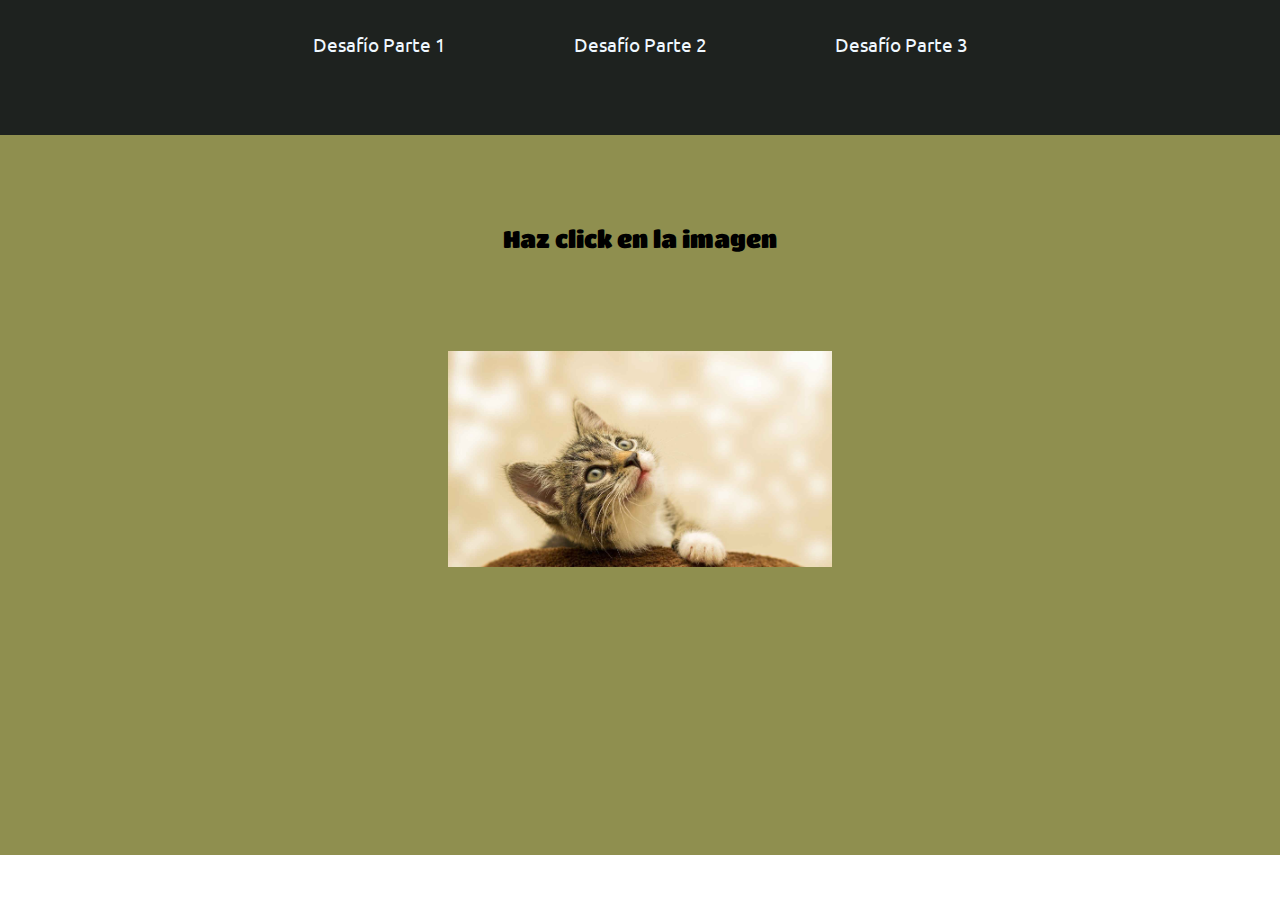
<file: index.html>
<!DOCTYPE html>
<html lang="en">
<head>
    <meta charset="UTF-8">
    <meta http-equiv="X-UA-Compatible" content="IE=edge">
    <meta name="viewport" content="width=device-width, initial-scale=1.0">
    <link rel="preconnect" href="https://fonts.googleapis.com">

<link rel="preconnect" href="https://fonts.gstatic.com" crossorigin>
<link href="https://fonts.googleapis.com/css2?family=Oxygen:wght@300;700&family=Sansita+Swashed:
wght@300&family=Ubuntu&display=swap" rel="stylesheet">
   
<link rel="preconnect" href="https://fonts.googleapis.com">
<link rel="preconnect" href="https://fonts.gstatic.com" crossorigin>
<link href="https://fonts.googleapis.com/css2?family=Oxygen:wght@300;
700&family=Sansita+Swashed:wght@300&family=Titan+One&display=swap" rel="stylesheet">
   
    <link rel="stylesheet" href="style.css">
    <title>Desafio Condiciones</title>
</head>
<body>
 <header> 
        <nav class="nav-bar">
            <div>
                <ul>
                    <li><a href="index.html"> Desafío Parte 1</a></li>
                    <li><a href="desafio2.html"> Desafío Parte 2</a></li>
                    <li><a href="desafio3.html"> Desafío Parte 3</a></li>
                </ul>
            </div>
        </nav>
</header>

<main >
    <h2>Haz click en la imagen</h2>

    <div class="desafio1">
       <img class="desafio1-img" id="desafio1img" click="function(agregarBorde)"src="/img/img-gato01.jpg" alt="">
    </div>

    

</main>
    

<script src="app.js"></script>
</body>
</html>
</file>
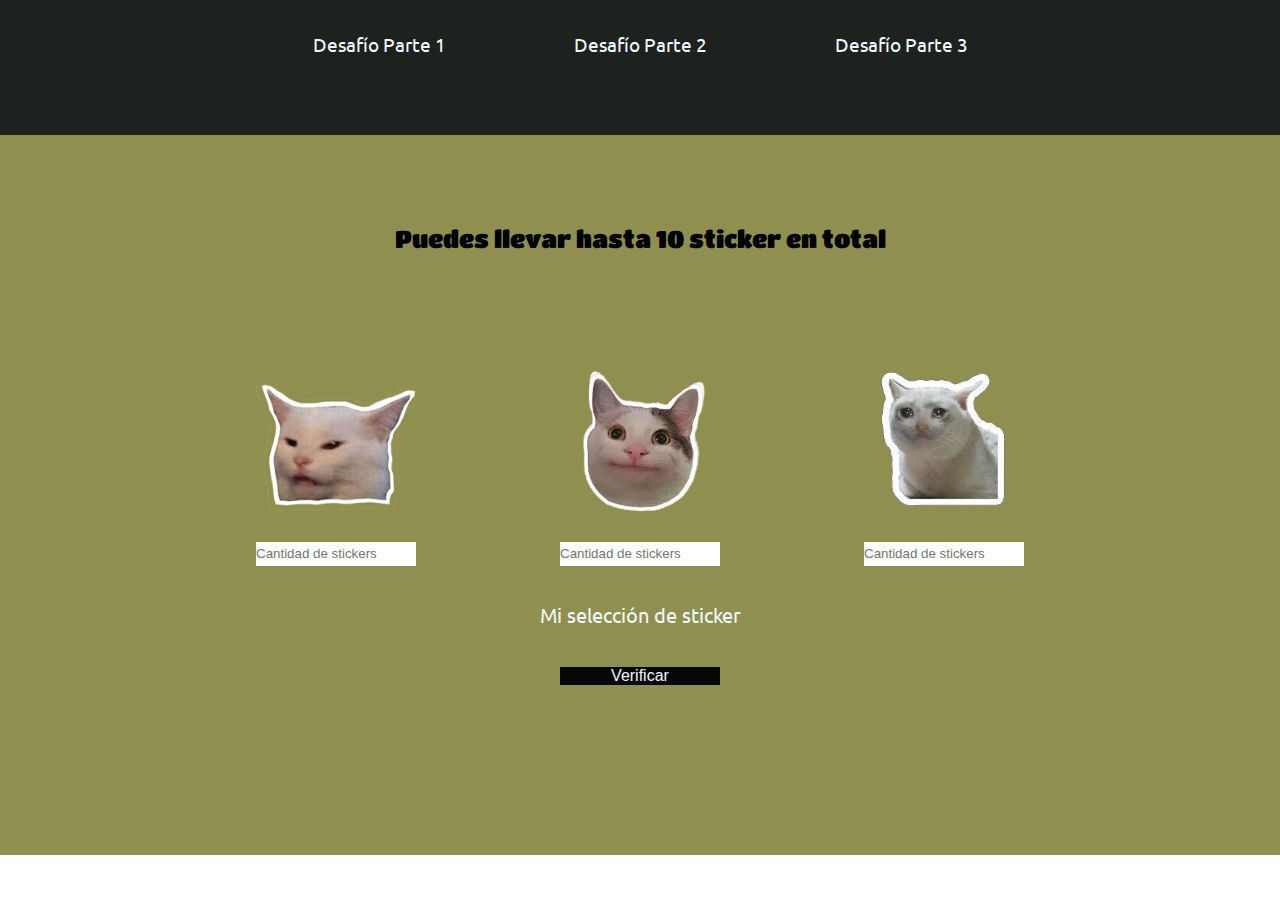
<file: desafio2.html>
<!DOCTYPE html>
<html lang="en">

<head>
    <meta charset="UTF-8">
    <meta http-equiv="X-UA-Compatible" content="IE=edge">
    <meta name="viewport" content="width=device-width, initial-scale=1.0">
    <link rel="preconnect" href="https://fonts.googleapis.com">

    <link rel="preconnect" href="https://fonts.gstatic.com" crossorigin>
    <link href="https://fonts.googleapis.com/css2?family=Oxygen:wght@300;700&family=Sansita+Swashed:
wght@300&family=Ubuntu&display=swap" rel="stylesheet">

    <link rel="preconnect" href="https://fonts.googleapis.com">
    <link rel="preconnect" href="https://fonts.gstatic.com" crossorigin>
    <link href="https://fonts.googleapis.com/css2?family=Oxygen:wght@300;
700&family=Sansita+Swashed:wght@300&family=Titan+One&display=swap" rel="stylesheet">

    <link rel="stylesheet" href="style.css">
    <title>Desafio Condiciones</title>
</head>

<body>
    <header>
        <nav class="nav-bar">
            <div>
                <ul>
                    <li><a href="index.html"> Desafío Parte 1</a></li>
                    <li><a href="desafio2.html"> Desafío Parte 2</a></li>
                    <li><a href="desafio3.html"> Desafío Parte 3</a></li>
                </ul>
            </div>
        </nav>
    </header>

    <main id="desafio2">
        <h2>Puedes llevar hasta 10 sticker en total</h2>

        <div class="desafio2">
            <div>
                <img class="desafio2-catface" id="img-catface01" src="/img/cat-face-01.png" alt="">
                <input class="desafio2-catinput"  id="sticker01" type="text" placeholder="Cantidad de stickers">
            </div>

            <div>
                <img class="desafio2-catface" id="img-catface02" src="/img/cat-face-02.png" alt="">
                <input class="desafio2-catinput"  id="sticker02" type="text" placeholder="Cantidad de stickers">
            </div>

            <div>
                <img class="desafio2-catface" id="img-catface03" src="/img/cat-face-03.png" alt="">
                <input class="desafio2-catinput"  id="sticker03" type="text" placeholder="Cantidad de stickers">
            </div>
        </div>

        <div>
            <p class="desafio2-resultado" > <span id="resultado"  > Mi selección de sticker</span> </p>
            <button id="boton-verificar" class="desafio2-boton" onclick="contarSticker()" >Verificar</button>
        </div>



    </main>


    <script src="app.js"></script>
</body>

</html>
</file>
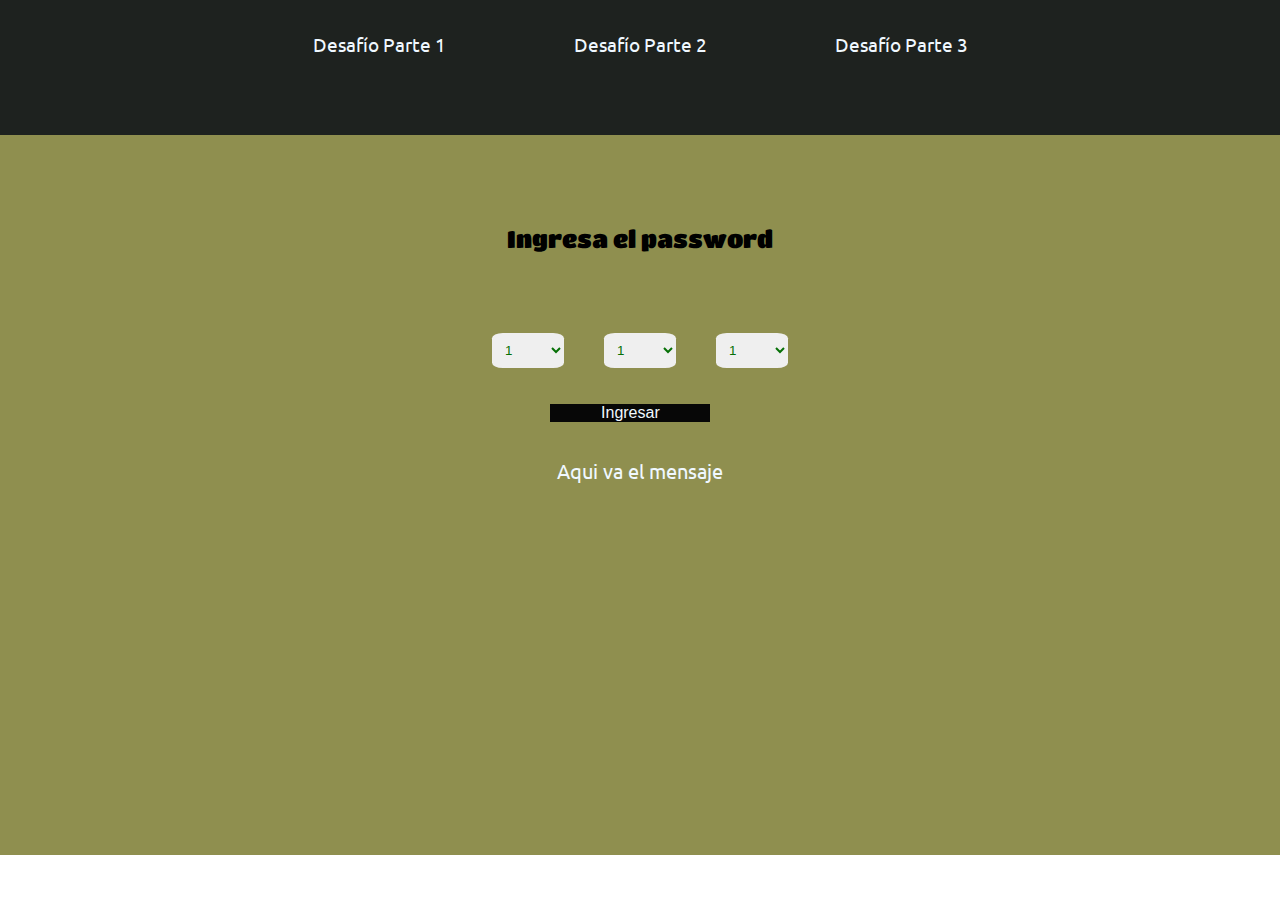
<file: desafio3.html>
<!DOCTYPE html>
<html lang="en">
<head>
    <meta charset="UTF-8">
    <meta http-equiv="X-UA-Compatible" content="IE=edge">
    <meta name="viewport" content="width=device-width, initial-scale=1.0">
    <link rel="preconnect" href="https://fonts.googleapis.com">

<link rel="preconnect" href="https://fonts.gstatic.com" crossorigin>
<link href="https://fonts.googleapis.com/css2?family=Oxygen:wght@300;700&family=Sansita+Swashed:
wght@300&family=Ubuntu&display=swap" rel="stylesheet">
   
<link rel="preconnect" href="https://fonts.googleapis.com">
<link rel="preconnect" href="https://fonts.gstatic.com" crossorigin>
<link href="https://fonts.googleapis.com/css2?family=Oxygen:wght@300;
700&family=Sansita+Swashed:wght@300&family=Titan+One&display=swap" rel="stylesheet">
   
    <link rel="stylesheet" href="style.css">
    <title>Desafio Condiciones</title>
</head>
<body>
 <header> 
        <nav class="nav-bar">
            <div>
                <ul>
                    <li><a href="index.html"> Desafío Parte 1</a></li>
                    <li><a href="desafio2.html"> Desafío Parte 2</a></li>
                    <li><a href="desafio3.html"> Desafío Parte 3</a></li>
                </ul>
            </div>
        </nav>
</header>

<main>
    <h2>Ingresa el password</h2>

    <div class="desafio3">
              
            <select class="desafio3-select" id="lista1" >
              <option value="1">1</option>
              <option value="2">2</option>
              <option value="3">3</option>
              <option value="4">4</option>
              <option value="5">5</option>
              <option value="6">6</option>
              <option value="7">7</option>
              <option value="8">8</option>
              <option value="9">9</option>
            </select>

            <select class="desafio3-select" id="lista2">
                <option value="1">1</option>
                <option value="2">2</option>
                <option value="3">3</option>
                <option value="4">4</option>
                <option value="5">5</option>
                <option value="6">6</option>
                <option value="7">7</option>
                <option value="8">8</option>
                <option value="9">9</option>
              </select>

              <select  class="desafio3-select" id="lista3" >
                <option value="1">1</option>
                <option value="2">2</option>
                <option value="3">3</option>
                <option value="4">4</option>
                <option value="5">5</option>
                <option value="6">6</option>
                <option value="7">7</option>
                <option value="8">8</option>
                <option value="9">9</option>
              </select>


              <button class="desafio3-input" id="botonIngresar" onclick="mostrarClave()">Ingresar</button>
        
      
            <p class="desafio3-resultado"><span id="desafio3-resultado">Aqui va el mensaje</span></p>

        
    </div>

    

</main>
    

<script src="app.js"></script>
</body>
</html>
</file>
<file: style.css>
*{
	margin: 0;
	padding: 0;
	list-style: none;
	text-decoration: none;
	border: none;
	outline: none;
}

html{
    box-sizing:border-box;
    font-family: ubuntu;
}

.nav-bar{
    height: 15vh;
    background-color: rgb(30, 34, 31);
}

.nav-bar ul{
    list-style: none;
    text-align: center;
    display: flex;
    justify-content: center;
    padding: 2rem;
}

.nav-bar ul li a{
    text-decoration: none;
    margin: 4rem;
    color:aliceblue;
    font-weight: 400;
    font-size: 1.2rem;
}


.nav-bar ul li a:hover{
    color: rgb(143, 143, 79);
    
}

main{
    background-color: rgb(143, 143, 79);
    margin: 0;
    height: 80vh;
    display:flexbox;
    text-align: center;
    justify-content: center;
}

h2{
    font-family: Titan One;
    font-weight: 400;
    padding-top: 10vh;
    margin-bottom: 3vh;
}

.desafio1{
    object-fit: cover;
    padding-top: 8vh;
}

.desafio1-img {
    width: 30%; 
}

.borde-rojo{
    border: 2px solid red;
}

.desafio2{
    width: 60%;
    padding-top: 1vh;
    display: flex;
    justify-content: center;
    text-align: center; 
    background-color: rgb(143, 143, 79);
    margin-left: 20%;
    
}

.desafio2 img{
    width: 10rem;
    padding: 8vh 8vh 2vh 8vh;
    display: inline-block;
}

.desafio2-catinput{
    width: 10rem;
    height: 1.5rem;
}

.desafio2-resultado{
    color: aliceblue;
    font-size: 20px;
    margin: 4vh;
}

button{
    background-color: rgb(7, 7, 7);
    width: 10rem;
    color: aliceblue;
    font-size: 1rem;
}

.desafio3{
    padding-top: 4vh;
}

.desafio3-select{
    padding: 1vh;
    width: 8vh;
    margin: 2vh;
    border-radius: 15%;
    border-color: rgb(4, 49, 7);
    color: rgb(6, 112, 6);
    padding-left: 1vh;
}

.desafio3-input{
    display: block;
    margin-left: 43%;
    margin-top: 2vh;
    
}

.desafio3-resultado{
    color: aliceblue;
    font-size: 20px;
    margin: 4vh;
}
</file>
